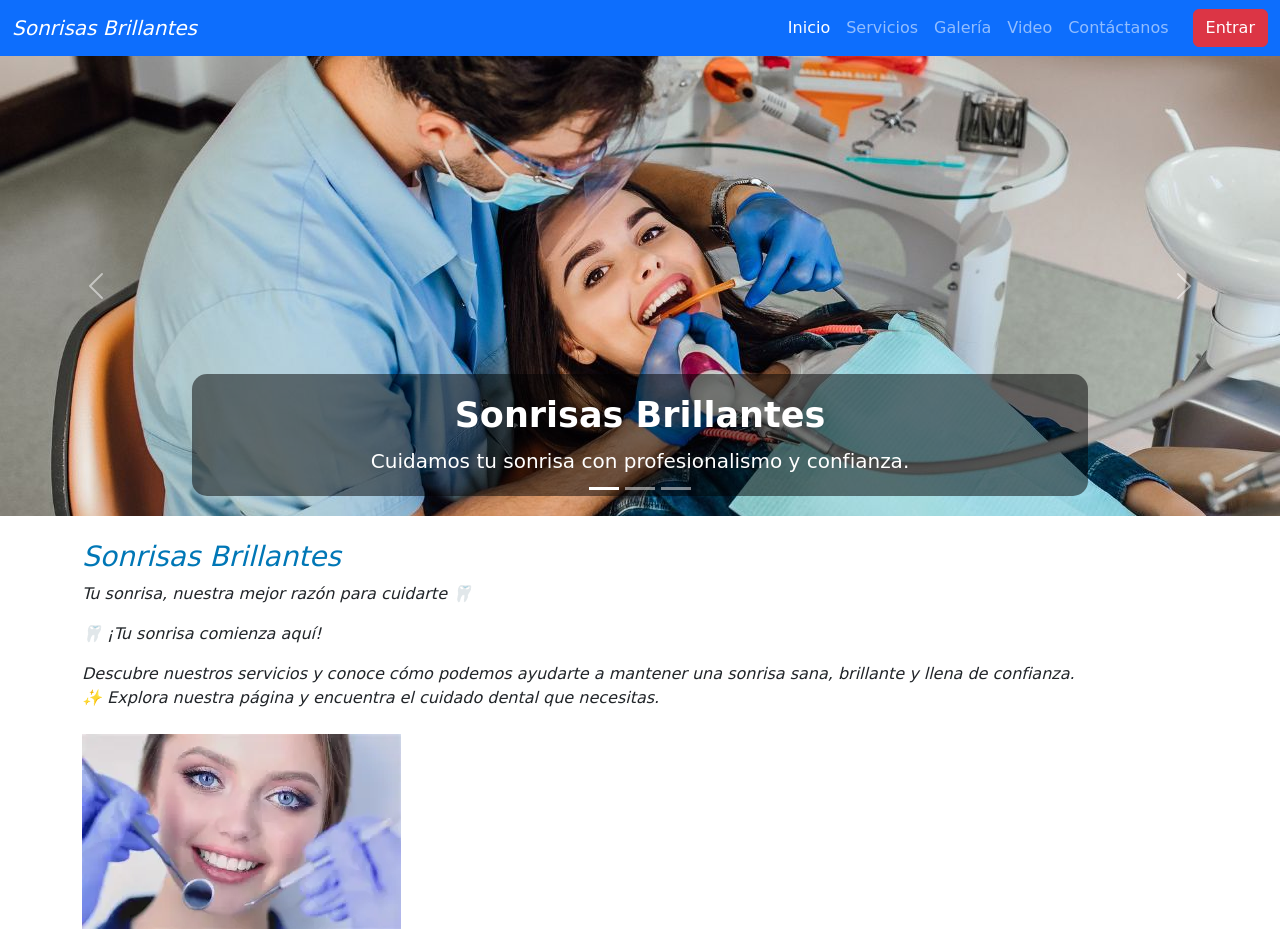
<file: index.html>
<!DOCTYPE html>
<html lang="es">

<head>
    <meta charset="UTF-8">
    <meta name="viewport" content="width=device-width, initial-scale=1.0">

    <title>Centro odontológico</title>

    <!-- CSS propio -->
    <link rel="stylesheet" href="css/style.css">

    <!-- Bootstrap CSS -->
    <link href="https://cdn.jsdelivr.net/npm/bootstrap@5.3.3/dist/css/bootstrap.min.css" rel="stylesheet">
</head>

<body>

    <!-- NAVBAR -->
    <nav class="navbar navbar-expand-lg navbar-dark bg-primary">

        <div class="container-fluid">

            <a class="navbar-brand" href="index.html">
                <i> Sonrisas Brillantes</i>
            </a>

            <button class="navbar-toggler"
                    type="button"
                    data-bs-toggle="collapse"
                    data-bs-target="#menu"
                    aria-controls="menu"
                    aria-expanded="false"
                    aria-label="Mostrar menú">

                <span class="navbar-toggler-icon"></span>

            </button>

            <div class="collapse navbar-collapse" id="menu">

                <ul class="navbar-nav ms-auto">

                    <li class="nav-item">
                        <a class="nav-link active" href="index.html">Inicio</a>
                    </li>

                    <li class="nav-item">
                        <a class="nav-link" href="servicios.html">Servicios</a>
                    </li>

                    <li class="nav-item">
                        <a class="nav-link" href="galeria.html">Galería</a>
                    </li>

                    <li class="nav-item">
                        <a class="nav-link" href="video.html">Video</a>
                    </li>

                    <li class="nav-item">
                        <a class="nav-link" href="contactos.html">Contáctanos</a>
                    </li>

                </ul>

                <a class="btn btn-danger ms-3" href="#">
                    Entrar
                </a>

            </div>

        </div>

    </nav>


    <!-- CARRUSEL -->
    <div id="miCarrusel"
         class="carousel slide"
         data-bs-ride="carousel">

        <!-- INDICADORES -->
        <div class="carousel-indicators">

            <button type="button"
                    data-bs-target="#miCarrusel"
                    data-bs-slide-to="0"
                    class="active"
                    aria-current="true"
                    aria-label="Diapositiva 1">
            </button>

            <button type="button"
                    data-bs-target="#miCarrusel"
                    data-bs-slide-to="1"
                    aria-label="Diapositiva 2">
            </button>

            <button type="button"
                    data-bs-target="#miCarrusel"
                    data-bs-slide-to="2"
                    aria-label="Diapositiva 3">
            </button>

        </div>


        <!-- IMÁGENES DEL CARRUSEL -->
        <div class="carousel-inner">

            <!-- IMAGEN 1 -->
            <div class="carousel-item active">

                <img src="img/centro.jpg"
                     class="d-block w-100"
                     alt="Centro odontológico">

                <div class="carousel-caption">

                    <h2>Sonrisas Brillantes</h2>

                    <p>
                        Cuidamos tu sonrisa con profesionalismo y confianza.
                    </p>

                </div>

            </div>


            <!-- IMAGEN 2 -->
            <div class="carousel-item">

                <img src="img/dientes3.jpg"
                     class="d-block w-100"
                     alt="Atención odontológica">

                <div class="carousel-caption">

                    <h2>Atención Profesional</h2>

                    <p>
                        Tu salud dental está en buenas manos.
                    </p>

                </div>

            </div>


            <!-- IMAGEN 3 -->
            <div class="carousel-item">

                <img src="img/dientes2.webp"
                     class="d-block w-100"
                     alt="Especialidades odontológicas">

                <div class="carousel-caption">

                    <h2>Especialidades Odontológicas</h2>

                    <p>
                        Tenemos diferentes tratamientos para cuidar tu sonrisa.
                    </p>

                </div>

            </div>

        </div>


        <!-- BOTÓN ANTERIOR -->
        <button class="carousel-control-prev"
                type="button"
                data-bs-target="#miCarrusel"
                data-bs-slide="prev">

            <span class="carousel-control-prev-icon"></span>

            <span class="visually-hidden">
                Anterior
            </span>

        </button>


        <!-- BOTÓN SIGUIENTE -->
        <button class="carousel-control-next"
                type="button"
                data-bs-target="#miCarrusel"
                data-bs-slide="next">

            <span class="carousel-control-next-icon"></span>

            <span class="visually-hidden">
                Siguiente
            </span>

        </button>

    </div>


    <!-- TEXTO DEBAJO DEL CARRUSEL -->
    <div class="container mt-4">

        <h3>
            <i>Sonrisas Brillantes</i>
        </h3>

        <p>
            <i>
                Tu sonrisa, nuestra mejor razón para cuidarte 🦷
            </i>
        </p>

        <p>
            <i>
                🦷 ¡Tu sonrisa comienza aquí!
            </i>
        </p>

        <p>
            <i>
                Descubre nuestros servicios y conoce cómo podemos ayudarte
                a mantener una sonrisa sana, brillante y llena de confianza.
                <br>
                ✨ Explora nuestra página y encuentra el cuidado dental que necesitas.
            </i>
        </p>

    </div>


    <!-- IMAGEN DEBAJO DEL CARRUSEL -->
    <div class="container mt-4">

        <img src="img/den.webp"
             class="imagen-clinica"
             alt="Centro odontológico">

    </div>


    <!-- Bootstrap JavaScript -->
    <script src="https://cdn.jsdelivr.net/npm/bootstrap@5.3.3/dist/js/bootstrap.bundle.min.js"></script>

</body>

</html>
</file>
<file: css/style.css>
/* ========================================
   MENÚ PRINCIPAL
   ======================================== */

.mi-menu {
    background-color: #0077b6;
}


/* ========================================
   BOTÓN ENTRAR
   ======================================== */

.btn-entrar {
    background-color: #00b4d8;
    color: white;
    border: none;
}

.btn-entrar:hover {
    background-color: #023e8a;
    color: white;
}


/* ========================================
   CARRUSEL
   ======================================== */

/* Todas las imágenes tendrán exactamente
   el mismo tamaño */

.carousel-item {
    height: 460px;
}

.carousel-item img {
    width: 100%;
    height: 460px;
    object-fit: cover;
}


/* ========================================
   TEXTO SOBRE LAS IMÁGENES
   ======================================== */

.carousel-caption {
    position: absolute;

    bottom: 40px;

    left: 15%;
    right: 15%;

    background-color: rgba(0, 0, 0, 0.5);

    padding: 20px;

    border-radius: 15px;
}


/* Título */

.carousel-caption h2 {
    color: white;

    font-size: 35px;

    font-weight: bold;

    margin-bottom: 10px;
}


/* Texto */

.carousel-caption p {
    color: white;

    font-size: 20px;

    margin-bottom: 0;
}


/* ========================================
   TEXTO DEBAJO DEL CARRUSEL
   ======================================== */

.container h3 {
    color: #0077b6;
}

.container mt-4 {
    display: flex;
    align-items: right;
    justify-content: space-between;
    gap: 20px;

}
.imagen-clinica img {
    max-width: 100%;
    height: auto;


}
</file>
